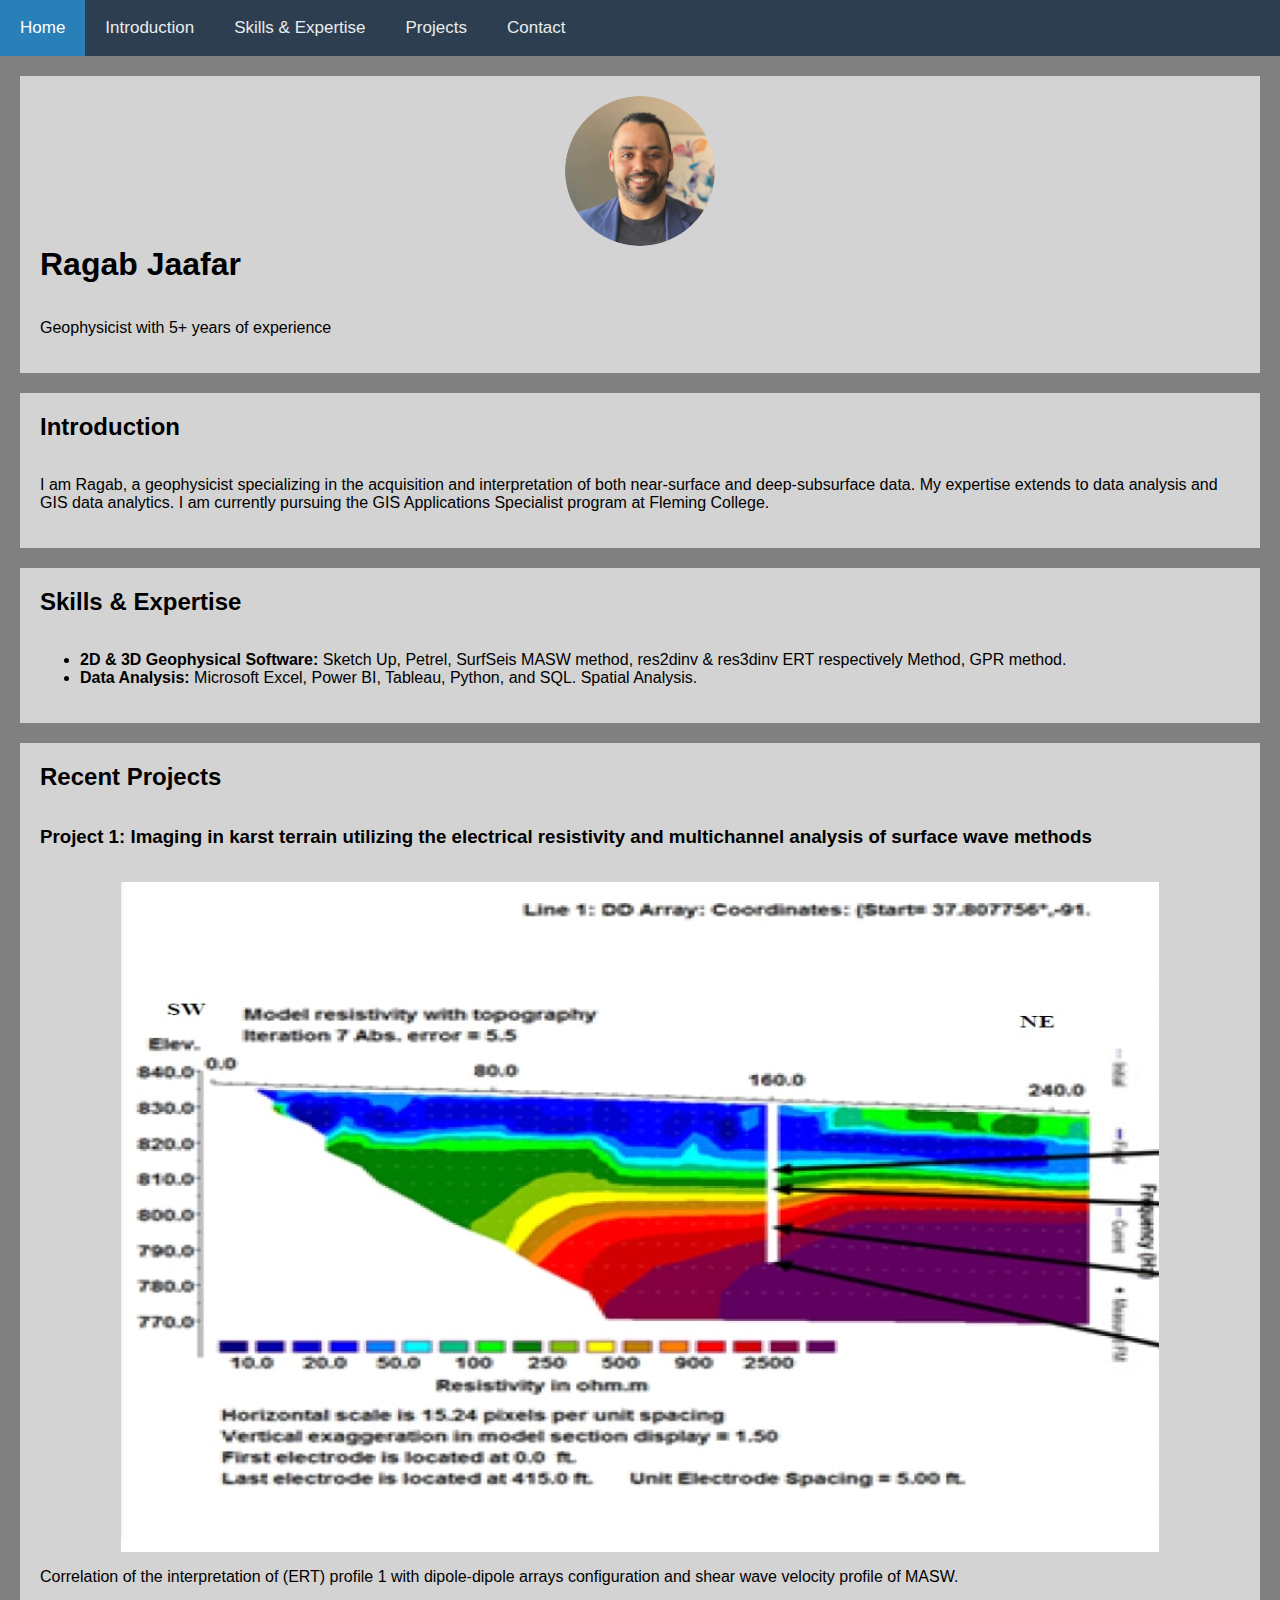
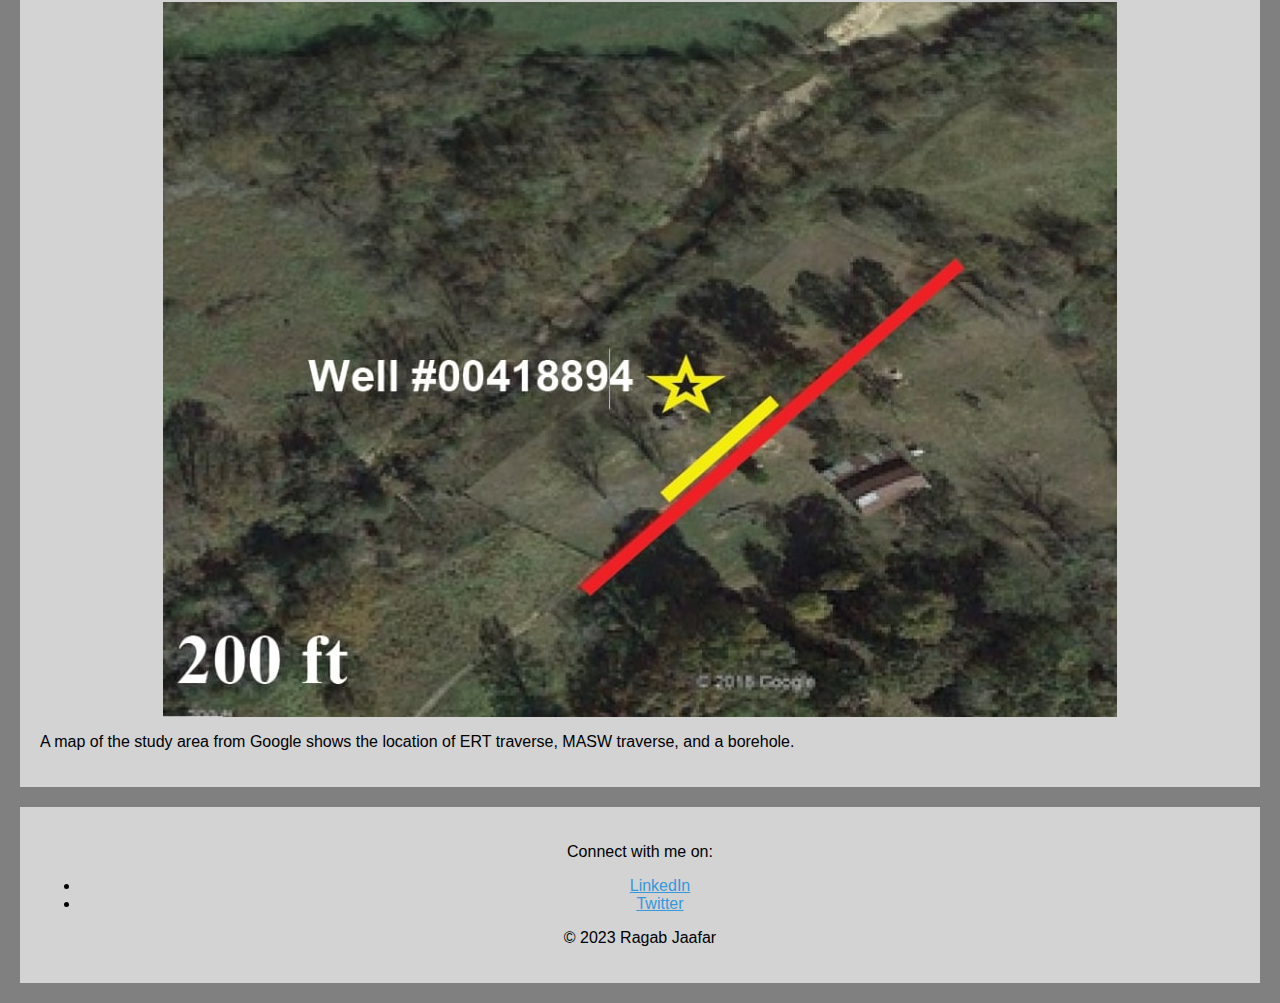
<file: index.html>
<!DOCTYPE html>
<!DOCTYPE html>
<html lang="en">

<head>
    <meta charset="UTF-8">
    <meta name="viewport" content="width=device-width, initial-scale=1.0">
    <title>Ragab Jaafar - GIS Data Analyst</title>
    <link rel="stylesheet" href="styles.css">
</head>

<body>

    <!-- Navigation Bar -->
    <div class="topnav">
        <a href="#header" class="active">Home</a>
        <a href="#intro">Introduction</a>
        <a href="#skills">Skills & Expertise</a>
        <a href="#projects">Projects</a>
        <a href="#contact">Contact</a>
    </div>

    <!-- Header Section -->
    <header id="header">
        <img src="./IMG_Jaafm.png" alt="Ragab Jaafar's photo" class="profile-photo">
        <h1>Ragab Jaafar</h1>
        <p>Geophysicist with 5+ years of experience</p>
    </header>

    <!-- Introduction Section -->
    <section id="intro">
        <h2>Introduction</h2>
        <p>I am Ragab, a geophysicist specializing in the acquisition and interpretation of both near-surface and
            deep-subsurface data. My expertise extends to data analysis and GIS data analytics. I am currently pursuing
            the GIS Applications Specialist program at Fleming College.</p>
    </section>

    <!-- Skills & Expertise Section -->
    <section id="skills">
        <h2>Skills & Expertise</h2>
        <ul>
            <li><strong>2D & 3D Geophysical Software:</strong> Sketch Up, Petrel, SurfSeis MASW method, res2dinv &
                res3dinv ERT respectively Method, GPR method.</li>
            <li><strong>Data Analysis:</strong> Microsoft Excel, Power BI, Tableau, Python, and SQL. Spatial Analysis.
            </li>
        </ul>
    </section>

    <!-- Project Section -->
    <section id="projects">
        <h2>Recent Projects</h2>
        <h3>Project 1: Imaging in karst terrain utilizing the electrical resistivity and multichannel analysis of
            surface wave methods</h3>
        <img src="./masw.jpg" alt="Correlation of dipole-dipole arrays(ERT) profile and shear wave of MASW.">
        <p>Correlation of the interpretation of (ERT) profile 1 with dipole-dipole arrays configuration and shear wave
            velocity profile of MASW.</p>
        <img src="./survey.jpg" alt="Study area location on Google map">
        <p>A map of the study area from Google shows the location of ERT traverse, MASW traverse, and a borehole.</p>
    </section>

    <!-- Footer / Contact Section -->
    <footer id="contact">
        <p>Connect with me on:</p>
        <ul>
            <li><a href="https://www.linkedin.com/in/r-jaafar/" class="external-link">LinkedIn</a></li>
            <li><a href="https://twitter.com/Ragab18707945" class="external-link">Twitter</a></li>
        </ul>
        <p>&copy; 2023 Ragab Jaafar</p>
    </footer>

</body>

</html>
</file>
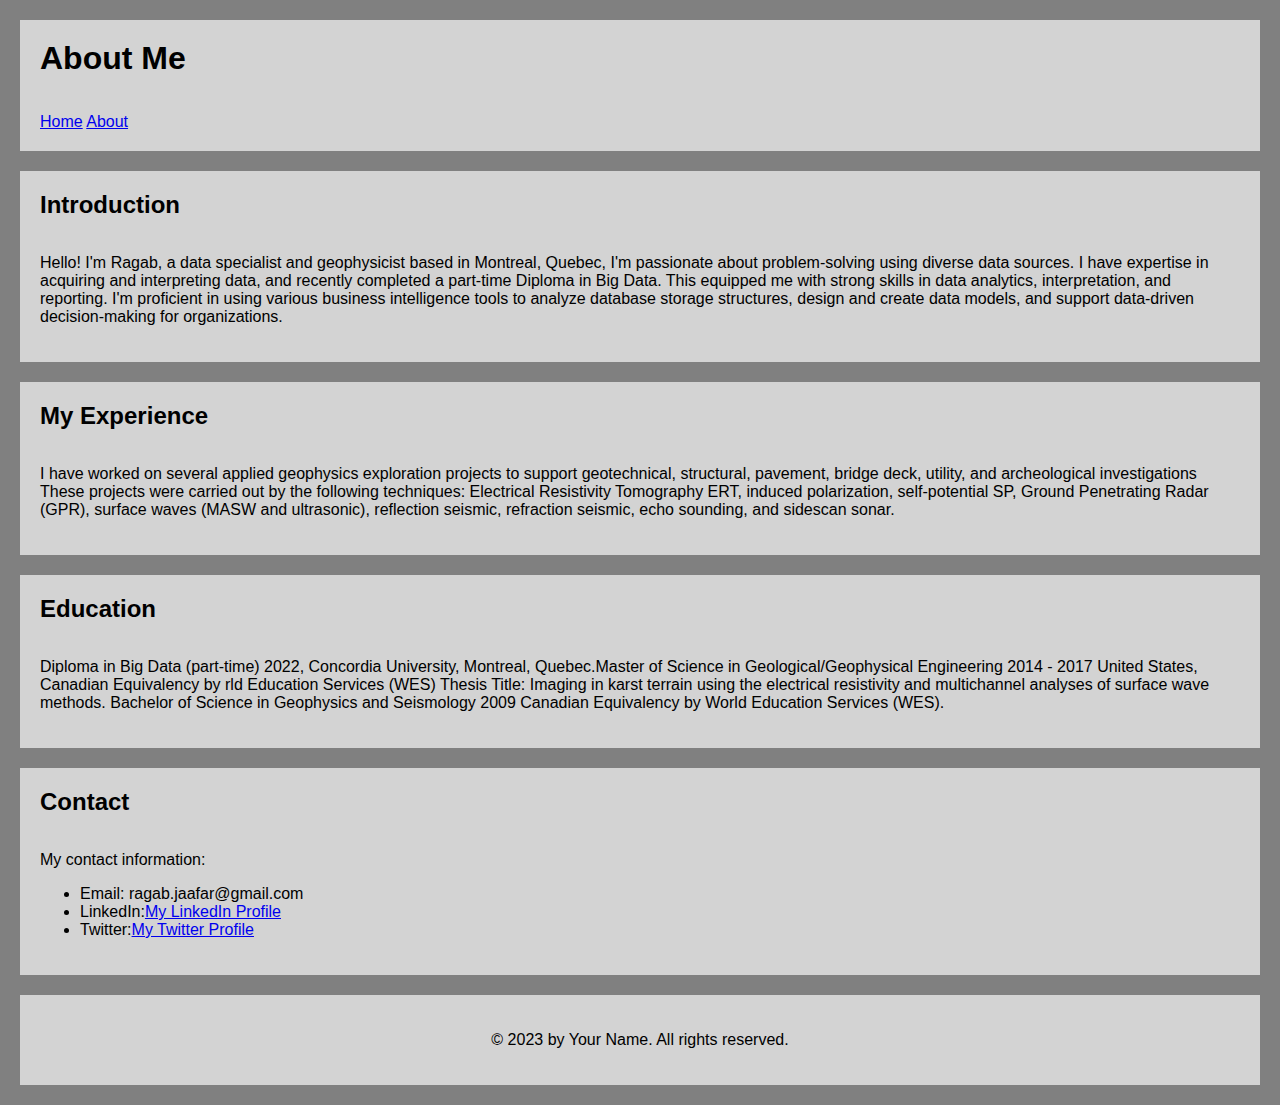
<file: aboutme.htm>
<!-- second.html -->
<!DOCTYPE html>
<html lang="en">
<head>
    <meta charset="UTF-8">
    <meta name="viewport" content="width=device-width, initial-scale=1.0">
    <title>Second Page - My Portfolio</title>
    <!-- Linking the external CSS file -->
    <link rel="stylesheet" href="styles.css">
</head>
<body>
    <!-- HTML Comments: Header Section -->
    <header>
        <h1>About Me</h1>
        <nav>
            <!-- MenuOption: Basic Navigation Bar -->
            <a href="index.html">Home</a>
            <a href="aboutme.htm">About</a>
        </nav>  
    </header>

    <main>
        <!-- About Section:introduction about myself -->
        <section>
            <h2>Introduction</h2>
            <p>Hello! I'm Ragab, a data specialist and geophysicist based in Montreal, Quebec, I'm passionate about problem-solving using diverse data
                sources. I have expertise in acquiring and interpreting data, and recently completed a part-time
                Diploma in Big Data. This equipped me with strong
                skills in data analytics, interpretation, and reporting. I'm proficient in using various business
                intelligence tools to analyze database storage structures, design and create data models, and
                support data-driven decision-making for organizations.</p>
        </section>

        <!-- Experience Section: A brief about my experiences -->
        <section>
            <h2>My Experience</h2>
            <p>I have worked on several applied geophysics exploration projects to support geotechnical, structural, pavement, bridge deck, utility, and archeological investigations
                These projects were carried out by the following techniques: Electrical Resistivity Tomography ERT, induced polarization, self-potential SP, Ground Penetrating
                Radar (GPR), surface waves (MASW and ultrasonic), reflection seismic, refraction seismic, echo sounding, and sidescan sonar.


            </p>
        </section>

        <!-- Education Section: A brief summary of your education -->
        <section>
            <h2>Education</h2>
            <p>Diploma in Big Data (part-time) 2022, Concordia University, Montreal, Quebec.Master of Science in Geological/Geophysical Engineering 2014 - 2017
               United States, Canadian Equivalency by rld Education Services (WES)
               Thesis Title: Imaging in karst terrain using the electrical resistivity and multichannel analyses of surface wave methods.
                Bachelor of Science in Geophysics and Seismology 2009 Canadian Equivalency by World Education Services (WES).</p>
                               
        </section>

        <!-- Contact Section: Provide a way for visitors to reach you -->
        <section>
            <h2>Contact</h2>
            <p3>My contact information:</p1>
            <ul>
                <li>Email: ragab.jaafar@gmail.com</li>
                <li>LinkedIn:<a href="https://www.linkedin.com/in/r-jaafar/" target="_blank" rel="noopener noreferrer">My LinkedIn Profile</a></li>
                <li>Twitter:<a href="https://twitter.com/yourusername" target="_blank" rel="noopener noreferrer">My Twitter Profile</a></li>
                
            <!-- Add more navigation items if necessary -->
        </ul>
                
        </section>
    </main>

    <footer>
        <p>© 2023 by Your Name. All rights reserved.</p>
    </footer>
</body>
</html>
</file>
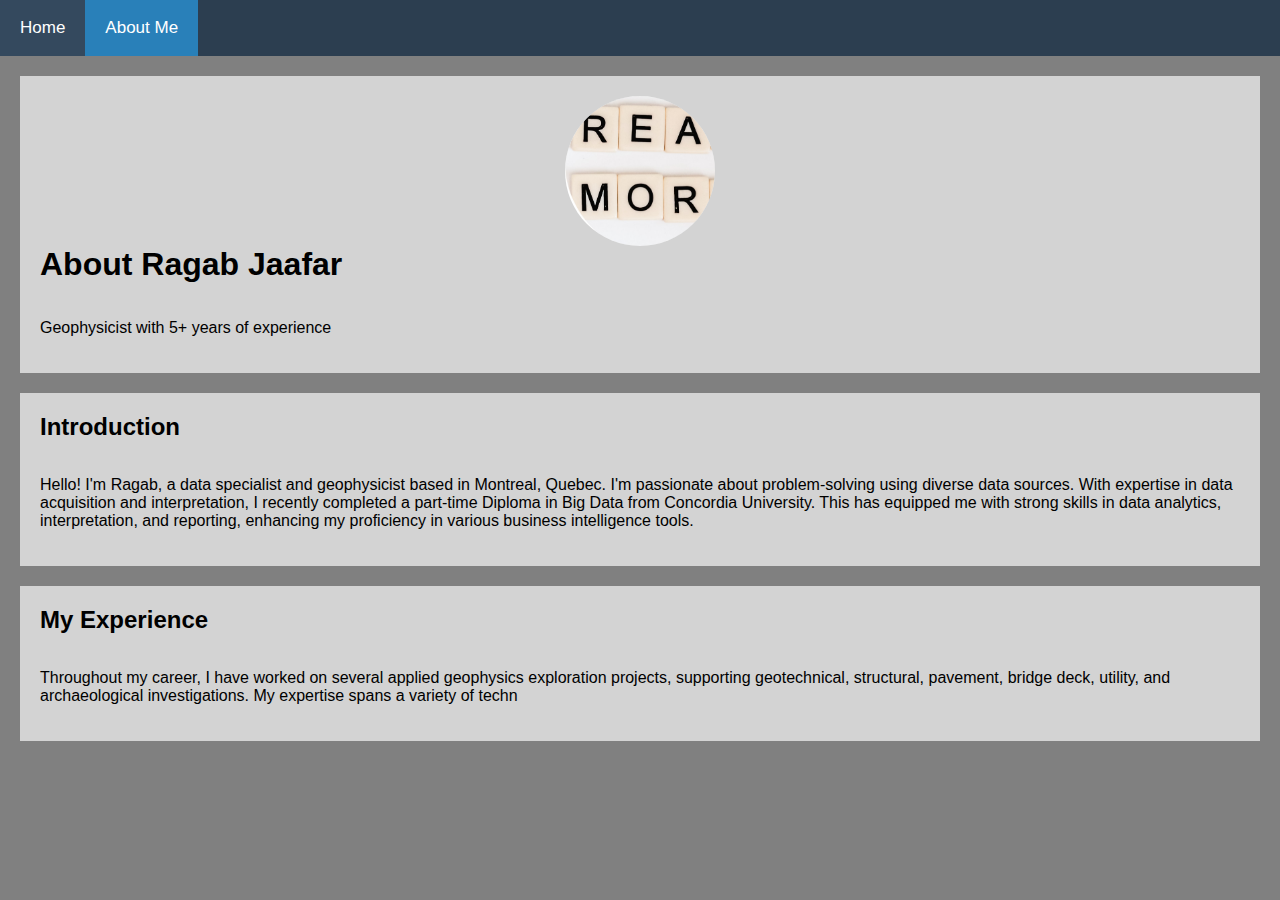
<file: aboutme.html>
<!-- second.html -->
<!DOCTYPE html>
<html lang="en">

<head>
    <meta charset="UTF-8">
    <meta name="viewport" content="width=device-width, initial-scale=1.0">
    <title>About Me - Ragab Jaafar</title>
    <link rel="stylesheet" href="styles.css">
</head>

<body>
    <!-- Navigation Bar -->
    <div class="topnav">
        <a href="index.html">Home</a>
        <a href="second.html" class="active">About Me</a>
    </div>

    <!-- Header Section -->
    <header>
        <img src="./readmore.jpg" alt="Ragab Jaafar's photo" class="profile-photo">
        <h1>About Ragab Jaafar</h1>
        <p>Geophysicist with 5+ years of experience</p>
    </header>

    <main>
        <!-- Introduction Section -->
        <section>
            <h2>Introduction</h2>
            <p>Hello! I'm Ragab, a data specialist and geophysicist based in Montreal, Quebec. I'm passionate about
                problem-solving using diverse data sources. With expertise in data acquisition and interpretation, I recently completed a part-time Diploma in Big Data from Concordia University. This has equipped me with strong skills in data analytics, interpretation, and reporting, enhancing my proficiency in various business intelligence tools.</p>
        </section>

        <!-- Experience Section -->
        <section>
            <h2>My Experience</h2>
            <p>Throughout my career, I have worked on several applied geophysics exploration projects, supporting geotechnical, structural, pavement, bridge deck, utility, and archaeological investigations. My expertise spans a variety of techn
</file>
<file: styles.css>
/* General Styles */
body {
    font-family: Arial, sans-serif;
    margin: 0;
    padding: 0;
    background-color: #808080; /* Grey Background */
}

/* Headings */
h1, h2, h3 {
    margin-top: 0;
    padding-bottom: 15px;
}

/* Header, Section, and Footer Styles */
header, section, footer {
    margin: 20px;
    padding: 20px;
    background-color: #D3D3D3; /* Light Grey */
}

/* Navigation Bar Styles */
.topnav {
    overflow: hidden;
    background-color: #2C3E50; /* Deep Blue */
}

.topnav a {
    float: left;
    color: #EAECEE; /* Off White */
    text-align: center;
    padding: 18px 20px;
    text-decoration: none;
    font-size: 17px;
    transition: background-color 0.3s;
}

.topnav a:hover {
    background-color: #34495E; /* Slightly Darker Blue */
    color: #FFFFFF; /* White */
}

.topnav a.active {
    background-color: #2980B9; /* Brighter Blue */
    color: #FFFFFF; /* White */
}

/* External Link Styles */
.external-link {
    color: #3498db; 
    padding-bottom: 2px; 
    transition: color 0.3s, border-color 0.3s; /* Transition for smooth color change */
}

/* Image Styles */
section img {
    max-width: 100%;
    height: auto;
    display: block; /* Centering images */
    margin-left: auto;
    margin-right: auto;
}

/* Profile Photo Style */
.profile-photo {
    width: 150px; /* Adjust as needed */
    height: auto;
    display: block;
    margin-left: auto;
    margin-right: auto;
    border-radius: 50%; /* Circular Image */
}

/* Footer Styles */
footer {
    text-align: center; /* Center aligning footer content */
}

/* Responsiveness */
@media screen and (max-width: 600px) {
    .topnav a {
        float: none;
        display: block;
        text-align: left;
    }
}
</file>
